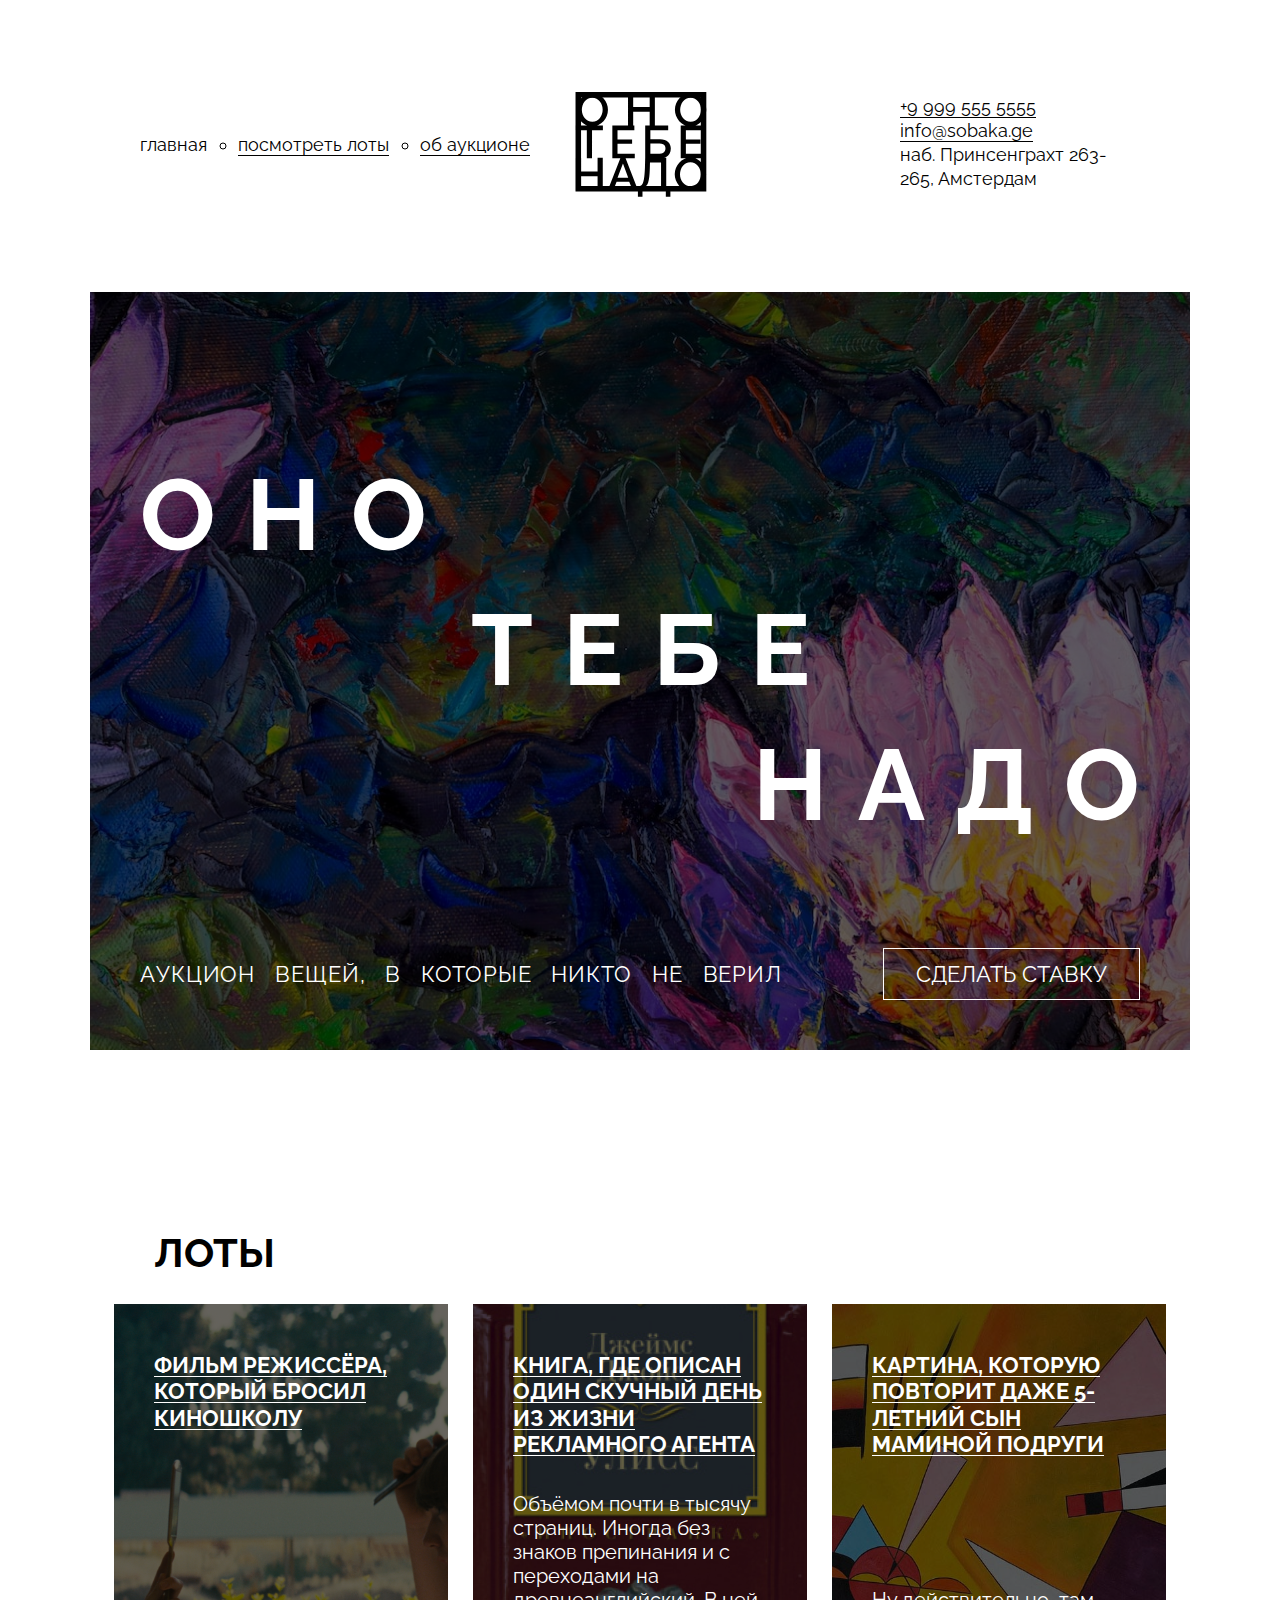
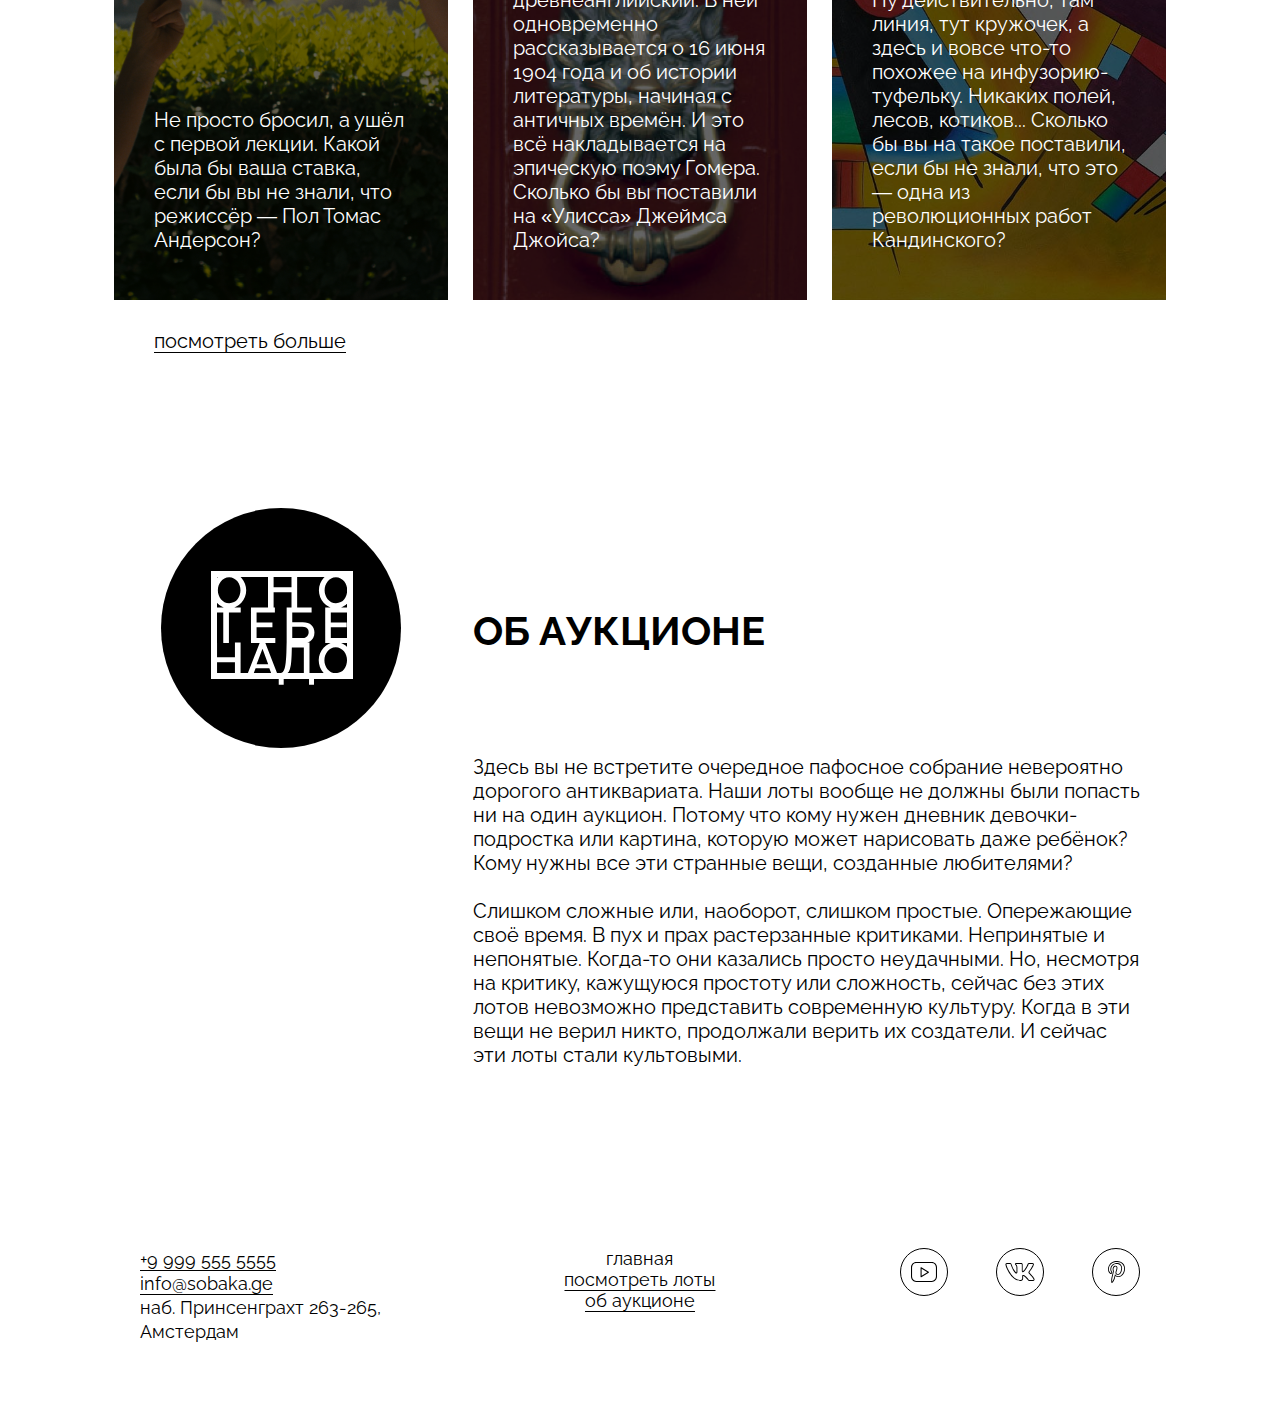
<file: index.html>
<!DOCTYPE html>
<html lang="ru">
  <head>
    <meta charset="UTF-8" />
    <meta http-equiv="X-UA-Compatible" content="IE=edge" />
    <meta name="viewport" content="width=device-width, initial-scale=1.0" />
    <link rel="icon" href="/images/favicon.png" />
    <link rel="stylesheet" href="fonts/fonts.css" />
    <link rel="stylesheet" href="styles/global.css" />
    <link rel="stylesheet" href="styles/style.css" />
    <title>Оно тебе надо — аукцион вещей, в которые никто не верил</title>
  </head>

  <body class="main-page">
    <!-- header -->
    <header class="header grid container">
      <nav class="nav header__nav">
        <ul class="nav__list header__nav-list">
          <li class="nav__item nav__item_current">
            <a class="link nav__link_current" href="#">главная</a>
          </li>
          <li class="nav__item">
            <a class="link" href="#">посмотреть лоты</a>
          </li>
          <li class="nav__item"><a class="link" href="#">об аукционе</a></li>
        </ul>
      </nav>

      <div class="header__logo-container">
        <a class="header__logo_link" href="#">
          <img
            class="header__logo-img"
            src="./images/logo-black.svg"
            alt='Логотип "Оно тебе надо"'
            width="129"
            height="105"
          />
        </a>
      </div>

      <address class="contacts header__contacts">
        <a class="link contacts__phone" href="tel:+99995555555"
          >+9 999 555 5555</a
        >
        <a class="link contacts__mail" href="mailto:info@sobaka.ge"
          >info@sobaka.ge</a
        >
        <p class="contacts__address">
          наб. Принсенграхт 263- 265, Амстердам
        </p>
      </address>
    </header>

    <!-- main -->
    <main class="main">
      <!-- cover -->
      <section class="cover container overlay">
        <h1 class="cover__title">
          <span class="cover-title__item">ОНО</span>
          <span class="cover-title__item aligned-text_center"
            >ТЕБ<span class="letter-none">Е</span></span
          >
          <span class="cover-title__item aligned-text_right"
            >НАД<span class="letter-none">О</span></span
          >
        </h1>

        <div class="cover__inner">
          <p class="cover__text">Аукцион вещей, в которые никто не верил</p>
          <button class="btn cover__btn" type="button">Сделать ставку</button>
        </div>
      </section>

      <!-- lots -->
      <section class="lots main__lots">
        <h2 class="lots__title">Лоты</h2>

        <ul class="lots-list">
          <li class="lots-list__item">
            <a class="lots-list__link" href="">
              <article class="lot-card lot-card_type_film overlay">
                <h3 class="lot-card__subtitle">
                  Фильм режиссёра, который бросил киношколу
                </h3>
                <p class="lot-card__description">
                  Не просто бросил, а ушёл с первой лекции. Какой была бы ваша
                  ставка, если бы вы не знали, что режиссёр — Пол Томас
                  Андерсон?
                </p>
              </article>
            </a>
          </li>

          <li class="lots-list__item">
            <a class="lots-list__link" href="">
              <article class="lot-card lot-card_type_book overlay">
                <h3 class="lot-card__subtitle">
                  Книга, где описан один скучный день из жизни рекламного агента
                </h3>
                <p class="lot-card__description">
                  Объёмом почти в тысячу страниц. Иногда без знаков препинания и
                  с переходами на древнеанглийский. В ней одновременно
                  рассказывается о 16 июня 1904 года и об истории литературы,
                  начиная с античных времён. И это всё накладывается на
                  эпическую поэму Гомера. Сколько бы вы поставили на «Улисса»
                  Джеймса Джойса?
                </p>
              </article>
            </a>
          </li>

          <li class="lots-list__item">
            <a class="lots-list__link" href="">
              <article class="lot-card lot-card_type_picture overlay">
                <h3 class="lot-card__subtitle">
                  Картина, которую повторит даже 5-летний сын маминой подруги
                </h3>
                <p class="lot-card__description">
                  Ну действительно, там линия, тут кружочек, а здесь и вовсе
                  что-то похожее на инфузорию-туфельку. Никаких полей, лесов,
                  котиков... Сколько бы вы на такое поставили, если бы не знали,
                  что это — одна из революционных работ Кандинского?
                </p>
              </article>
            </a>
          </li>
        </ul>
        <a class="link lots__link" href="#">посмотреть больше</a>
      </section>

      <!-- about -->
      <section class="about main__about">
        <div class="about__logo-container">
          <img
            class="about__logo"
            src="./images/logo-white.svg"
            width="148"
            height="114"
            alt="Логотип аукциона"
          />
        </div>
        <div class="about__description-container">
          <h2 class="about__title">Об аукционе</h2>
          <p class="about__description">
            Здесь вы не встретите очередное пафосное собрание невероятно
            дорогого антиквариата. Наши лоты вообще не должны были попасть ни на
            один аукцион. Потому что кому нужен дневник девочки-подростка или
            картина, которую может нарисовать даже ребёнок? Кому нужны все эти
            странные вещи, созданные любителями?
          </p>
          <p class="about__description">
            Слишком сложные или, наоборот, слишком простые. Опережающие своё
            время. В пух и прах растерзанные критиками. Непринятые и непонятые.
            Когда-то они казались просто неудачными. Но, несмотря на критику,
            кажущуюся простоту или сложность, сейчас без этих лотов невозможно
            представить современную культуру. Когда в эти вещи не верил никто,
            продолжали верить их создатели. И сейчас эти лоты стали культовыми.
          </p>
        </div>
      </section>
    </main>

    <!-- footer -->
    <footer class="footer main-page__footer container">
      <!-- contacts -->
      <address class="contacts footer__contacts">
        <a class="link contacts__link" href="tel:+99995555555"
          >+9 999 555 5555</a
        >
        <a class="link contacts__link" href="mailto:info@sobaka.ge"
          >info@sobaka.ge</a
        >
        <p class="contacts__address">
          наб. Принсенграхт 263-265, Амстердам
        </p>
      </address>

      <!-- footer__nav -->
      <nav class="nav footer__nav">
        <ul class="nav__list footer__nav-list">
          <li class="nav__item nav__item_current">
            <a class="link nav__link nav__link_current" href="#">главная</a>
          </li>
          <li class="nav__item">
            <a class="link nav__link" href="#">посмотреть лоты</a>
          </li>
          <li class="nav__item">
            <a class="link nav__link" href="#">об аукционе</a>
          </li>
        </ul>
      </nav>

      <!-- social -->
      <div class="social">
        <ul class="social-list">
          <li class="social-list__item">
            <a class="social-list__link social-list__link_youtube" href="#">
              <img src="./images/yt.svg" alt="Перейти на ютуб канал" />
            </a>
          </li>
          <li class="social-list__item">
            <a class="social-list__link social-list__vk" href="#">
              <img
                src="./images/vk.svg"
                alt="Перейти на ютуб страницу Вконтакте"
              />
            </a>
          </li>
          <li class="social-list__item">
            <a class="social-list__link social-list__link_pinterest" href="#">
              <img
                src="./images/pinterest.svg"
                alt="Перейти на профиль в Пинтерест"
              />
            </a>
          </li>
        </ul>
      </div>
    </footer>
  </body>
</html>
</file>
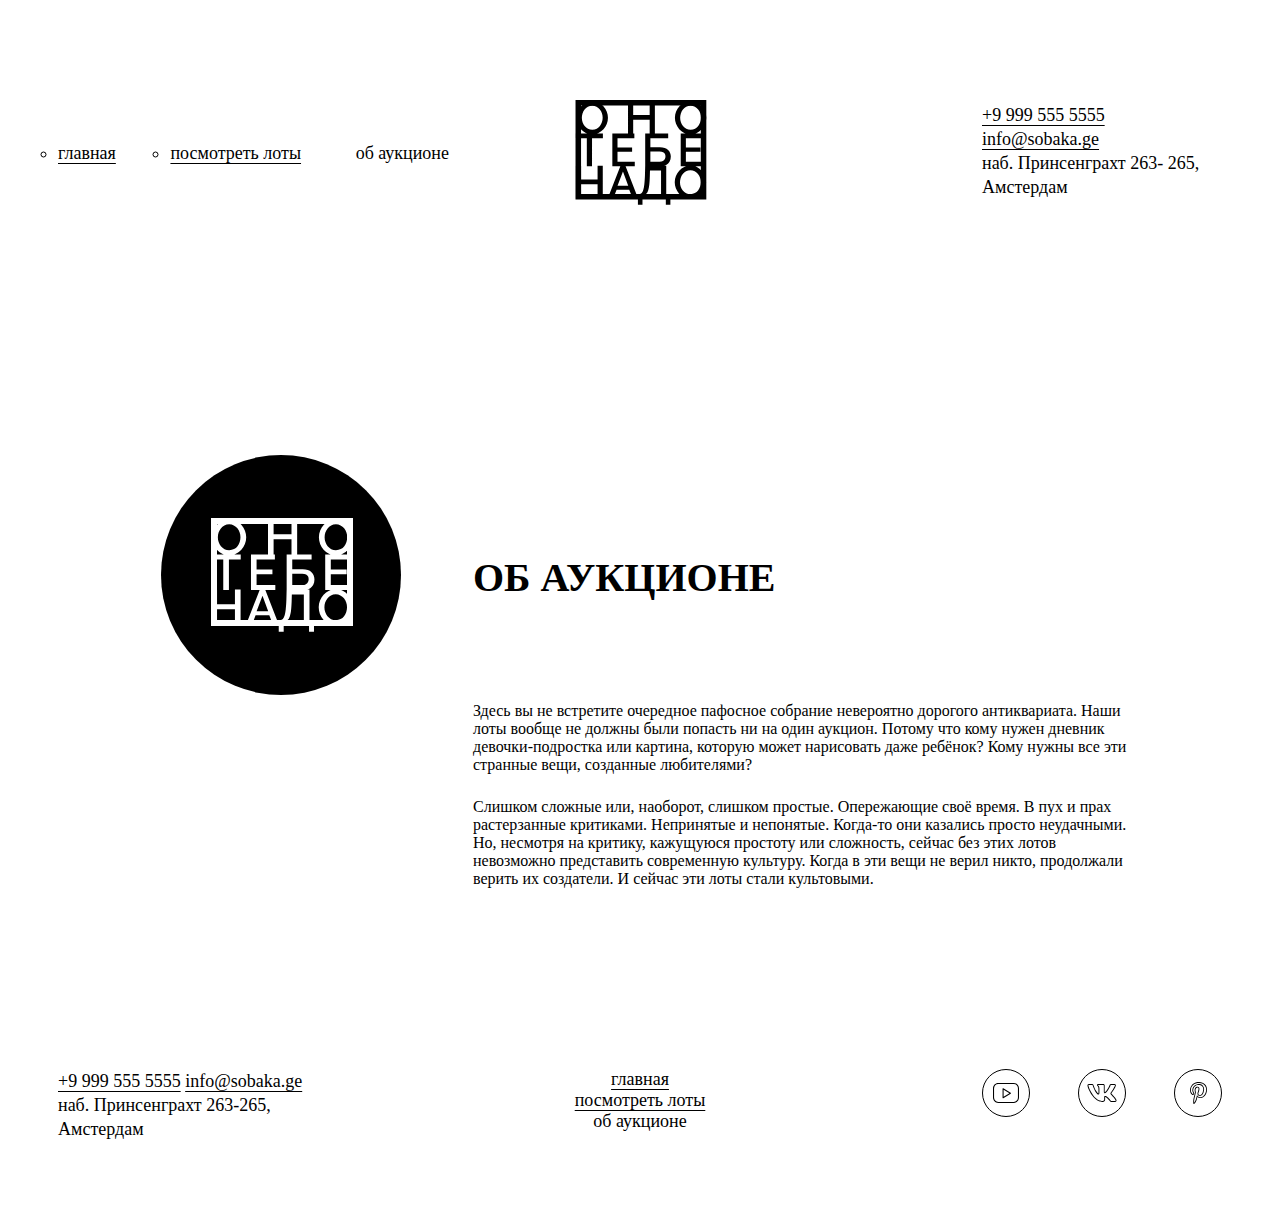
<file: about.html>
<!DOCTYPE html>
<html lang="ru">
<head>
    <meta charset="UTF-8"/>
    <meta http-equiv="X-UA-Compatible" content="IE=edge"/>
    <meta name="viewport" content="width=device-width, initial-scale=1.0"/>
    <link rel="icon" href="images/favicon.png"/>
    <link rel="stylesheet" href="fonts/fonts.css"/>
    <link rel="stylesheet" href="styles/global.css"/>
    <link rel="stylesheet" href="styles/style.css"/>
    <title>Как родился аукцион „Оно тебе надо“ — рассказ о вере в ненужное</title>
</head>
<body class="page about-page">

<!-- header -->
<header class="header grid container">
    <nav class="nav header__nav">
        <ul class="nav__list header__nav-list">
            <li class="nav__item nav__item_current">
                <a class="link" href="index.html">главная</a>
            </li>
            <li class="nav__item">
                <a class="link" href="catalog.html">посмотреть лоты</a>
            </li>
            <li class="nav__item"><a class="link nav__link_current" href="about.html"
                                     onclick="(e)=> e.preventDefault()">об аукционе</a></li>
        </ul>
    </nav>

    <div class="header__logo-container">
        <a class="header__logo_link" href="index.html" onclick="(e)=> e.preventDefault()">
            <img
                    class="header__logo-img"
                    src="./images/logo-black.svg"
                    alt='Логотип "Оно тебе надо"'
                    width="129"
                    height="105"
            />
        </a>
    </div>

    <address class="contacts header__contacts">
        <a class="link contacts__phone" href="tel:+99995555555"
        >+9 999 555 5555</a
        >
        <a class="link contacts__mail" href="mailto:info@sobaka.ge"
        >info@sobaka.ge</a
        >
        <p class="contacts__address">
            наб. Принсенграхт 263- 265, Амстердам
        </p>
    </address>
</header>

<!-- main -->
<main class="main">
    <!-- Начало секции about -->

    <section class="about main__about">
        <div class="about__logo-container">
            <img
                    class="about__logo"
                    src="./images/logo-white.svg"
                    width="148"
                    height="114"
                    alt="Логотип аукциона"
            />
        </div>
        <div class="about__description-container">
            <h2 class="about__title">Об аукционе</h2>
            <p class="about__description">
                Здесь вы не встретите очередное пафосное собрание невероятно
                дорогого антиквариата. Наши лоты вообще не должны были попасть ни на
                один аукцион. Потому что кому нужен дневник девочки-подростка или
                картина, которую может нарисовать даже ребёнок? Кому нужны все эти
                странные вещи, созданные любителями?
            </p>
            <p class="about__description">
                Слишком сложные или, наоборот, слишком простые. Опережающие своё
                время. В пух и прах растерзанные критиками. Непринятые и непонятые.
                Когда-то они казались просто неудачными. Но, несмотря на критику,
                кажущуюся простоту или сложность, сейчас без этих лотов невозможно
                представить современную культуру. Когда в эти вещи не верил никто,
                продолжали верить их создатели. И сейчас эти лоты стали культовыми.
            </p>
        </div>
    </section>

    <!-- Конец секции about -->
</main>

<!-- footer -->
<footer class="footer main-page__footer container">
    <!-- contacts -->
    <address class="contacts footer__contacts">
        <a class="link contacts__link" href="tel:+99995555555"
        >+9 999 555 5555</a
        >
        <a class="link contacts__link" href="mailto:info@sobaka.ge"
        >info@sobaka.ge</a
        >
        <p class="contacts__address">
            наб. Принсенграхт 263-265, Амстердам
        </p>
    </address>

    <!-- footer__nav -->
    <nav class="nav footer__nav">
        <ul class="nav__list footer__nav-list">
            <li class="nav__item nav__item_current">
                <a class="link nav__link" href="index.html">главная</a>
            </li>
            <li class="nav__item">
                <a class="link nav__link" href="catalog.html">посмотреть лоты</a>
            </li>
            <li class="nav__item">
                <a class="link nav__link nav__link_current">об аукционе</a>
            </li>
        </ul>
    </nav>

    <!-- social -->
    <div class="social">
        <ul class="social-list">
            <li class="social-list__item">
                <a class="social-list__link social-list__link_youtube"
                   href="https://www.youtube.com/watch?v=dQw4w9WgXcQ" target="_blank">
                    <img src="./images/yt.svg" alt="Перейти на ютуб канал"/>
                </a>
            </li>
            <li class="social-list__item">
                <a class="social-list__link social-list__vk" href="https://www.youtube.com/watch?v=dQw4w9WgXcQ"
                   target="_blank">
                    <img
                            src="./images/vk.svg"
                            alt="Перейти на ютуб страницу Вконтакте"
                    />
                </a>
            </li>
            <li class="social-list__item">
                <a class="social-list__link social-list__link_pinterest"
                   href="https://www.youtube.com/watch?v=dQw4w9WgXcQ" target="_blank">
                    <img
                            src="./images/pinterest.svg"
                            alt="Перейти на профиль в Пинтерест"
                    />
                </a>
            </li>
        </ul>
    </div>

</footer>
</body>

</html>
</file>
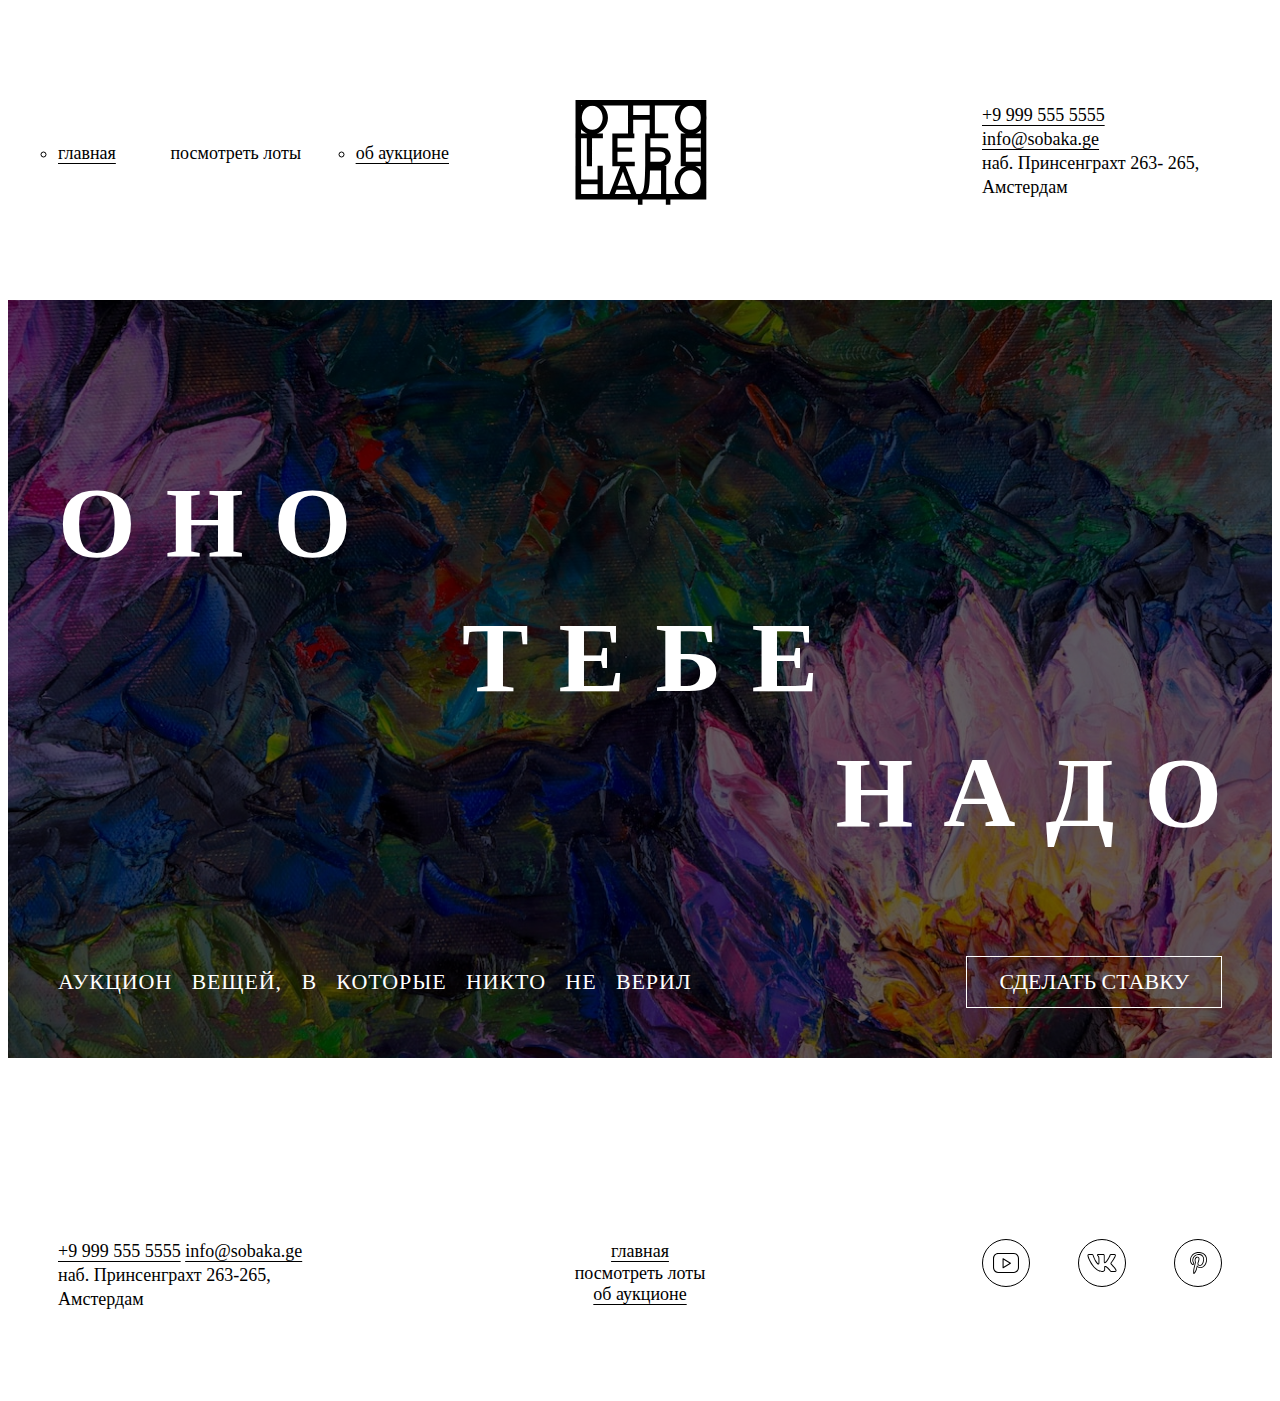
<file: catalog.html>
<!DOCTYPE html>
<html lang="ru">
<head>
    <meta charset="UTF-8"/>
    <meta http-equiv="X-UA-Compatible" content="IE=edge"/>
    <meta name="viewport" content="width=device-width, initial-scale=1.0"/>
    <link rel="icon" href="images/favicon.png"/>
    <link rel="stylesheet" href="fonts/fonts.css"/>
    <link rel="stylesheet" href="styles/global.css"/>
    <link rel="stylesheet" href="styles/style.css"/>
    <title>Неудачники, ставшие звёздами: каталог аукционных лотов</title>
</head>

<body class="page catalog-page">
<!-- header -->
<header class="header grid container">
    <nav class="nav header__nav">
        <ul class="nav__list header__nav-list">
            <li class="nav__item nav__item_current">
                <a class="link" href="index.html">главная</a>
            </li>
            <li class="nav__item">
                <a class="link nav__link_current">посмотреть лоты</a>
            </li>
            <li class="nav__item"><a class="link" href="about.html">об аукционе</a></li>
        </ul>
    </nav>

    <div class="header__logo-container">
        <a class="header__logo_link" href="index.html" onclick="(e)=> e.preventDefault()">
            <img
                    class="header__logo-img"
                    src="./images/logo-black.svg"
                    alt='Логотип "Оно тебе надо"'
                    width="129"
                    height="105"
            />
        </a>
    </div>

    <address class="contacts header__contacts">
        <a class="link contacts__phone" href="tel:+99995555555"
        >+9 999 555 5555</a
        >
        <a class="link contacts__mail" href="mailto:info@sobaka.ge"
        >info@sobaka.ge</a
        >
        <p class="contacts__address">
            наб. Принсенграхт 263- 265, Амстердам
        </p>
    </address>
</header>

<!-- main -->
<main class="main">
    <!-- cover -->
    <section class="cover container overlay">
        <h1 class="cover__title">
            <span class="cover-title__item">ОНО</span>
            <span class="cover-title__item aligned-text_center"
            >ТЕБ<span class="letter-none">Е</span></span
            >
            <span class="cover-title__item aligned-text_right"
            >НАД<span class="letter-none">О</span></span
            >
        </h1>

        <div class="cover__inner">
            <p class="cover__text">Аукцион вещей, в которые никто не верил</p>
            <button class="btn cover__btn" type="button">Сделать ставку</button>
        </div>
    </section>
</main>

<!-- footer -->
<footer class="footer main-page__footer container">
    <!-- contacts -->
    <address class="contacts footer__contacts">
        <a class="link contacts__link" href="tel:+99995555555"
        >+9 999 555 5555</a
        >
        <a class="link contacts__link" href="mailto:info@sobaka.ge"
        >info@sobaka.ge</a
        >
        <p class="contacts__address">
            наб. Принсенграхт 263-265, Амстердам
        </p>
    </address>

    <!-- footer__nav -->
    <nav class="nav footer__nav">
        <ul class="nav__list footer__nav-list">
            <li class="nav__item nav__item_current">
                <a class="link" href="index.html">главная</a>
            </li>
            <li class="nav__item">
                <a class="link nav__link nav__link_current">посмотреть лоты</a>
            </li>
            <li class="nav__item">
                <a class="link nav__link" href="about.html">об аукционе</a>
            </li>
        </ul>
    </nav>

    <!-- social -->
    <div class="social">
        <ul class="social-list">
            <li class="social-list__item">
                <a class="social-list__link social-list__link_youtube" href="https://www.youtube.com/watch?v=dQw4w9WgXcQ" target="_blank">
                    <img src="./images/yt.svg" alt="Перейти на ютуб канал"/>
                </a>
            </li>
            <li class="social-list__item">
                <a class="social-list__link social-list__vk" href="https://www.youtube.com/watch?v=dQw4w9WgXcQ" target="_blank">
                    <img
                            src="./images/vk.svg"
                            alt="Перейти на ютуб страницу Вконтакте"
                    />
                </a>
            </li>
            <li class="social-list__item">
                <a class="social-list__link social-list__link_pinterest" href="https://www.youtube.com/watch?v=dQw4w9WgXcQ" target="_blank">
                    <img
                            src="./images/pinterest.svg"
                            alt="Перейти на профиль в Пинтерест"
                    />
                </a>
            </li>
        </ul>
    </div>

</footer>
</body>
</html>
</file>
<file: fonts/fonts.css>
@font-face {
  font-family: Raleway;
  src:
    url(./Raleway-Regular.woff2) format('woff2'),
    url(./Raleway-Regular.woff) format('woff');
  font-weight: normal;
  font-display: swap;
}

@font-face {
  font-family: Raleway;
  src:
    url(./Raleway-Bold.woff2) format('woff2'),
    url(./Raleway-Bold.woff) format('woff');
  font-weight: bold;
  font-display: swap;
}
</file>
<file: styles/global.css>
*,
*::before,
*::after {
  box-sizing: border-box;
}

.main-page {
  width: 1100px;
  margin: 0 auto;
  font-family: Raleway, sans-serif;
  font-size: 20px;
  font-weight: 400;
  line-height: 1.2;
}

h1,
h2,
h3,
h4,
h5,
h6,
p,
ul,
ol,
li,
blockquote {
  margin: 0;
  padding: 0;
}

a {
  color: inherit;
}

img {
  width: 100%;
}

button {
  font: inherit;
}

ul,ol {
  list-style: none;
}
</file>
<file: styles/style.css>
/* general */
.container {
  padding: 0 50px 0 50px;
}

.grid {
  display: grid;
  grid-template-columns: 1fr 148px 1fr;
  justify-content: space-between;
}

.letter-none {
  letter-spacing: 0;
}

.overlay::after {
  position: absolute;
  inset: 0;
  z-index: -1;
  content: "";
  background-color: rgb(0 0 0 / 0.6);
}

.link {
  font-size: 18px;
  line-height: 24px;
  text-underline-offset: 4px;
  text-decoration-thickness: 1px;
  transition: .3s;
}

.link:hover {
  color: #970097cb;
  text-decoration-color: #970097cb;
}

.link:focus {
  outline: none;
}

.link:focus-visible {
  color: #970097cb;
  text-decoration-color: #970097cb;
  
}

.link:active {
  text-decoration: none;
}


/* header */
.header {
  padding-top: 92px;
  padding-bottom: 96px;
  font-size: 18px;
  line-height: 21px;
}

/* header__nav */
.header__nav {
  margin-top: 41px;
  margin-right: 36px;
}

.nav__list {
  display: flex;
  list-style: circle;
  font-size: 18px;
  line-height: 21px;
}

.header__nav-list {
  max-width: 391px;
  justify-content: space-between;
}

.nav__item:has(.nav__link_current) {
  list-style: none;
}

.nav__link {
  line-height: 21px;
}

.nav__link_current {
  text-decoration: none;
}

.nav__link_current:hover {
  color: #000;
  cursor: default;
}

.nav__link_current:focus {
  color: #000;
  outline: none;
}



.header__logo-container {
  max-width: 148px;
  max-height: 104px;
}

/* contacts */
.contacts {
  max-width: 240px;
  text-align: left;
  font-size: 18px;
  line-height: 24px;
  font-style: normal;
}

.header__contacts {
  margin-top: 3px;
  justify-self: end;
}

.contacts__address {
  text-decoration: none;
}

/* cover */
.cover {
  position: relative;
  z-index: 0;
  padding-top: 165px;
  padding-bottom: 50px;
  background: #000 url(../images/cover.jpg) no-repeat center / cover;
  color: #fff;
}

.cover__title {
  margin-bottom: 106px;
  font-size: 100px;
  font-weight: 700;
  line-height: 115px;
  letter-spacing: 0.3em;
}

.cover-title__item {
  margin-bottom: 20px;
}

.aligned-text_center {
  text-align: center;
}

.aligned-text_right {
  text-align: right;
}

.cover__text {
  text-transform: uppercase;
  letter-spacing: 0.9px;
  word-spacing: 13px;
}

.cover__inner {
  display: flex;
  justify-content: space-between;
  align-items: center;
  text-wrap: nowrap;
}

.cover__text {
  display: flex;
  justify-content: space-between;
  width: 637px;
  font-size: 22px;
  line-height: 28px;
}

.cover-title__item {
  display: block;
}

.cover-title__item_row_second {
  align-self: center;
}

.cover-title__item_row_third {
  align-self: flex-end;
}

.btn {
  padding: 12px 32px;
  border: 1px solid #fff;
  background-color: transparent;
  color: #fff;
  font-size: 22px;
  line-height: 26px;
  font-weight: 500;
  text-transform: uppercase;
  cursor: pointer;
  transition: all .3s;
}

.btn:focus {
  outline: none;
}

.btn:hover,
.btn:focus-visible {
  color: #000;
  background-color: #fff;
  transform: translateY(-5px);
}

.btn:active {
  background-color: #b6b5b5;
  border-color: #b6b5b5;
}


/* lots */
.lots {
  max-width: 1052px;
}

.main__lots {
  margin: 180px auto 0 auto;
}

.lots__title {
  font-size: 40px;
  font-weight: 700;
  line-height: 46.96px;
  text-transform: uppercase;
  margin-left: 40px;
  margin-bottom: 27px;
}

.lots-list {
  display: grid;
  grid-template-columns: repeat(3, 1fr);
  column-gap: 25px;
  row-gap: 30px;
  color: #fff;
}

.lots-list__link {
  display: block;
  height: 100%;
  text-decoration: none;
}

.lots-list__link:focus {
  outline: none;
}

.lot-card {
  display: flex;
  flex-direction: column;
  justify-content: space-between;
  min-height: 596px;
  padding: 48px 40px;
  position: relative;
  z-index: 0;
  background: #000 no-repeat scroll center / cover;
  transition: transform .3s;
}

.lot-card:hover, .lot-card:focus-visible {
  transform: scale(1.05);
}

.lots-list__link:focus-visible .lot-card {
  transform: scale(1.05);
}

.lot-card_type_film {
  background-image: url(../images/card-lot-01.jpg);
}

.lot-card_type_book {
  background-image: url(../images/card-lot-02.jpg);
}

.lot-card_type_picture {
  background-image: url(../images/card-lot-03.jpg);
}

.lots-list__image {
  position: absolute;
  z-index: -1;
  top: 0;
  left: 0;
  width: 100%;
  height: 100%;
  object-fit: cover;
}

.lot-card__subtitle {
  font-size: 22px;
  font-weight: 700;
  line-height: 26.4px;
  text-transform: uppercase;
  text-decoration: underline solid #fff;
  text-decoration-thickness: 1px;
  text-underline-offset: 3px;
}

.lots__description {
  font-size: 20px;
  font-weight: 400;
  line-height: 24px;
}

.lots__link {
  display: block;
  margin-top: 30px;
  margin-left: 40px;
  font-size: 20px;
  line-height: 23px;
}

/* about */

.about {
  display: grid;
  grid-template-rows: 1fr;
  grid-template-columns: 240px 1fr;
  column-gap: 72px;
  max-width: 1052px;
  padding: 35px 0 0 47px;
}

.main__about {
  margin: 120px auto 0 auto;
}

.about__logo-container {
  display: flex;
  justify-content: center;
  align-items: center;
  align-self: flex-start;
  min-width: 240px;
  min-height: 240px;
  background-color: #000;
  border-radius: 50%;
}

.about__description-container {
  padding-top: 100px;
  max-width: 668px;
}

.about__title {
  margin-bottom: 100px;
  font-size: 40px;
  font-weight: 700;
  line-height: 46.96px;
  text-transform: uppercase;
}

.about__description {
  margin-bottom: 24px;
}

.about__description:last-child {
  margin-bottom: 0;
}

/* footer */
.footer {
  display: grid;
  grid-template-rows: 1fr;
  grid-template-columns: repeat(3, 1fr);
  justify-content: space-between;
  padding-bottom: 82px;
}

.main-page__footer {
  margin-top: 181px;
}

/* footer__contacts */

.footer__contacts {
  min-width: 260px;
}

/* footer__nav */

.footer__nav-list {
  flex-direction: column;
  list-style: none;
}

.nav__item {
  text-align: center;
}

/* social */

.social {
  justify-self: end;
  max-width: 240px;
}

.social-list {
  display: flex;
  column-gap: 48px;
}

.social-list__icon {
  width: 48px;
  height: 48px;
}
</file>
